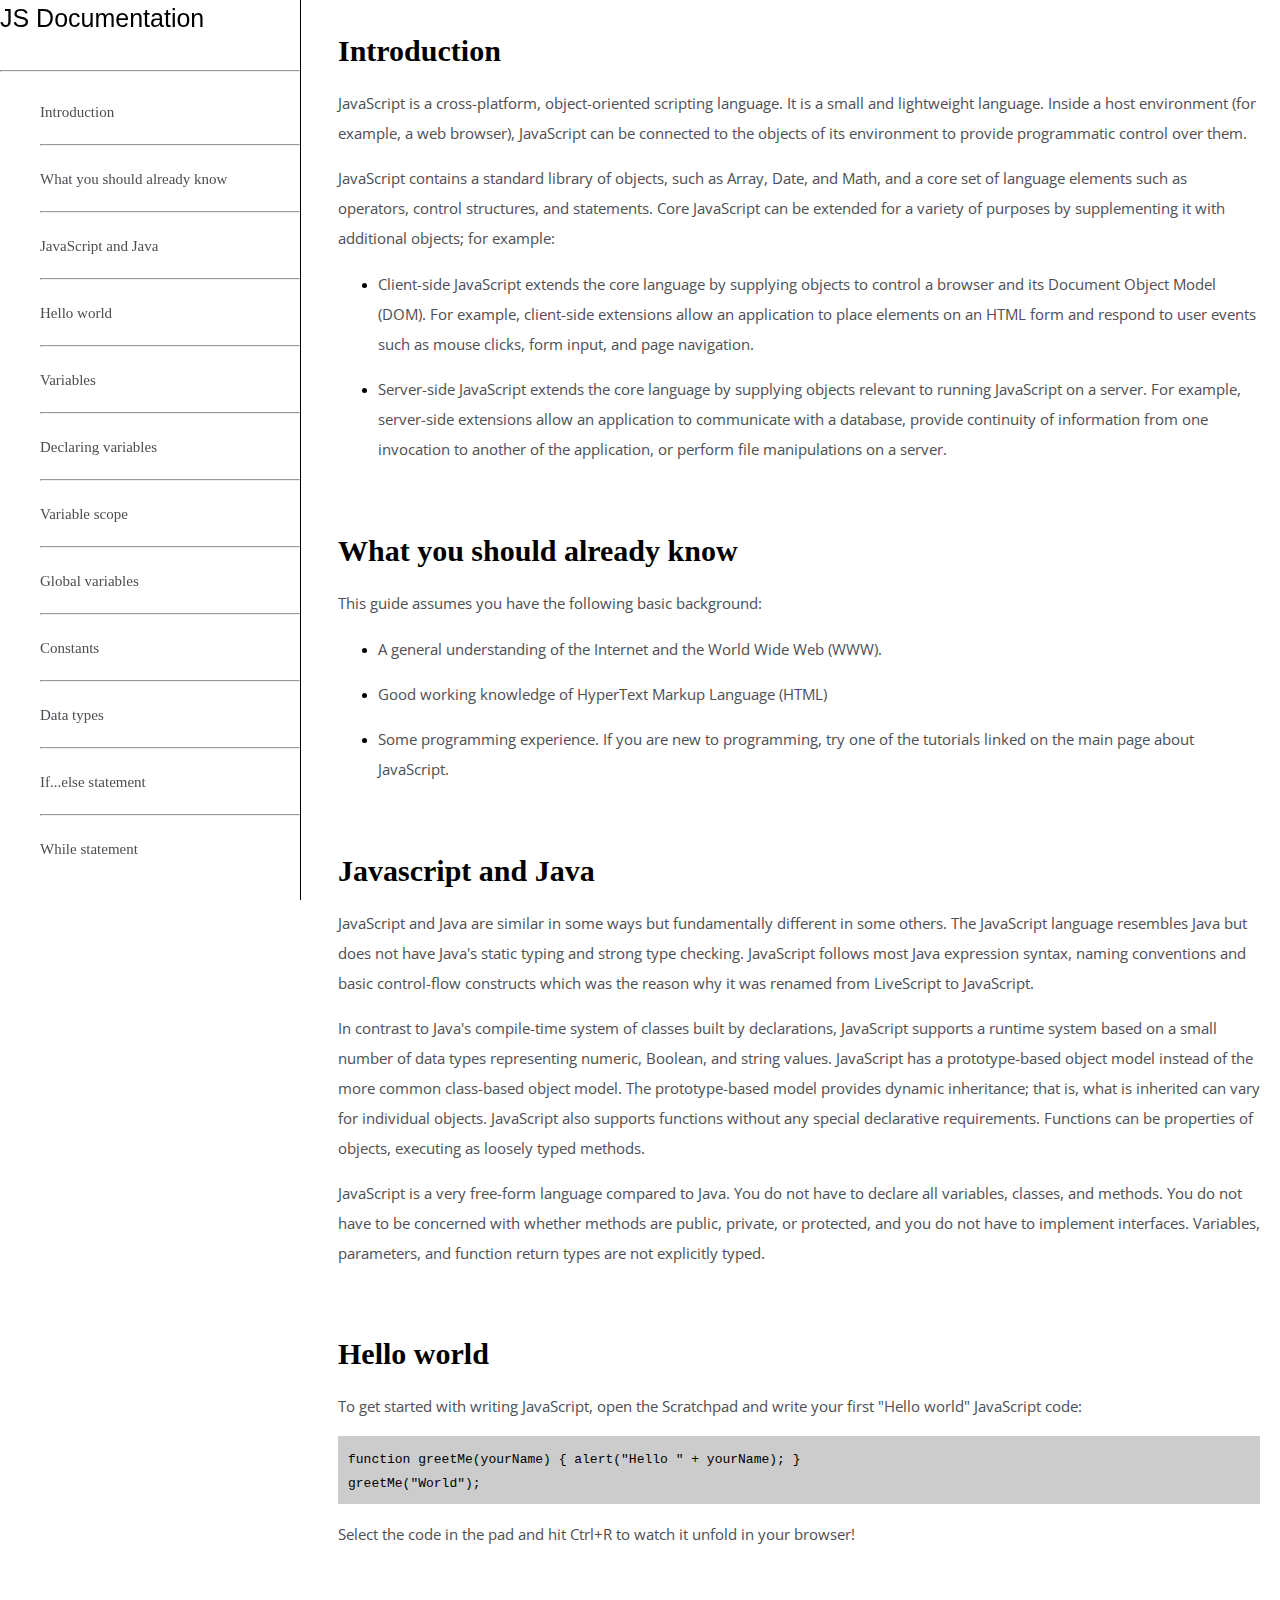
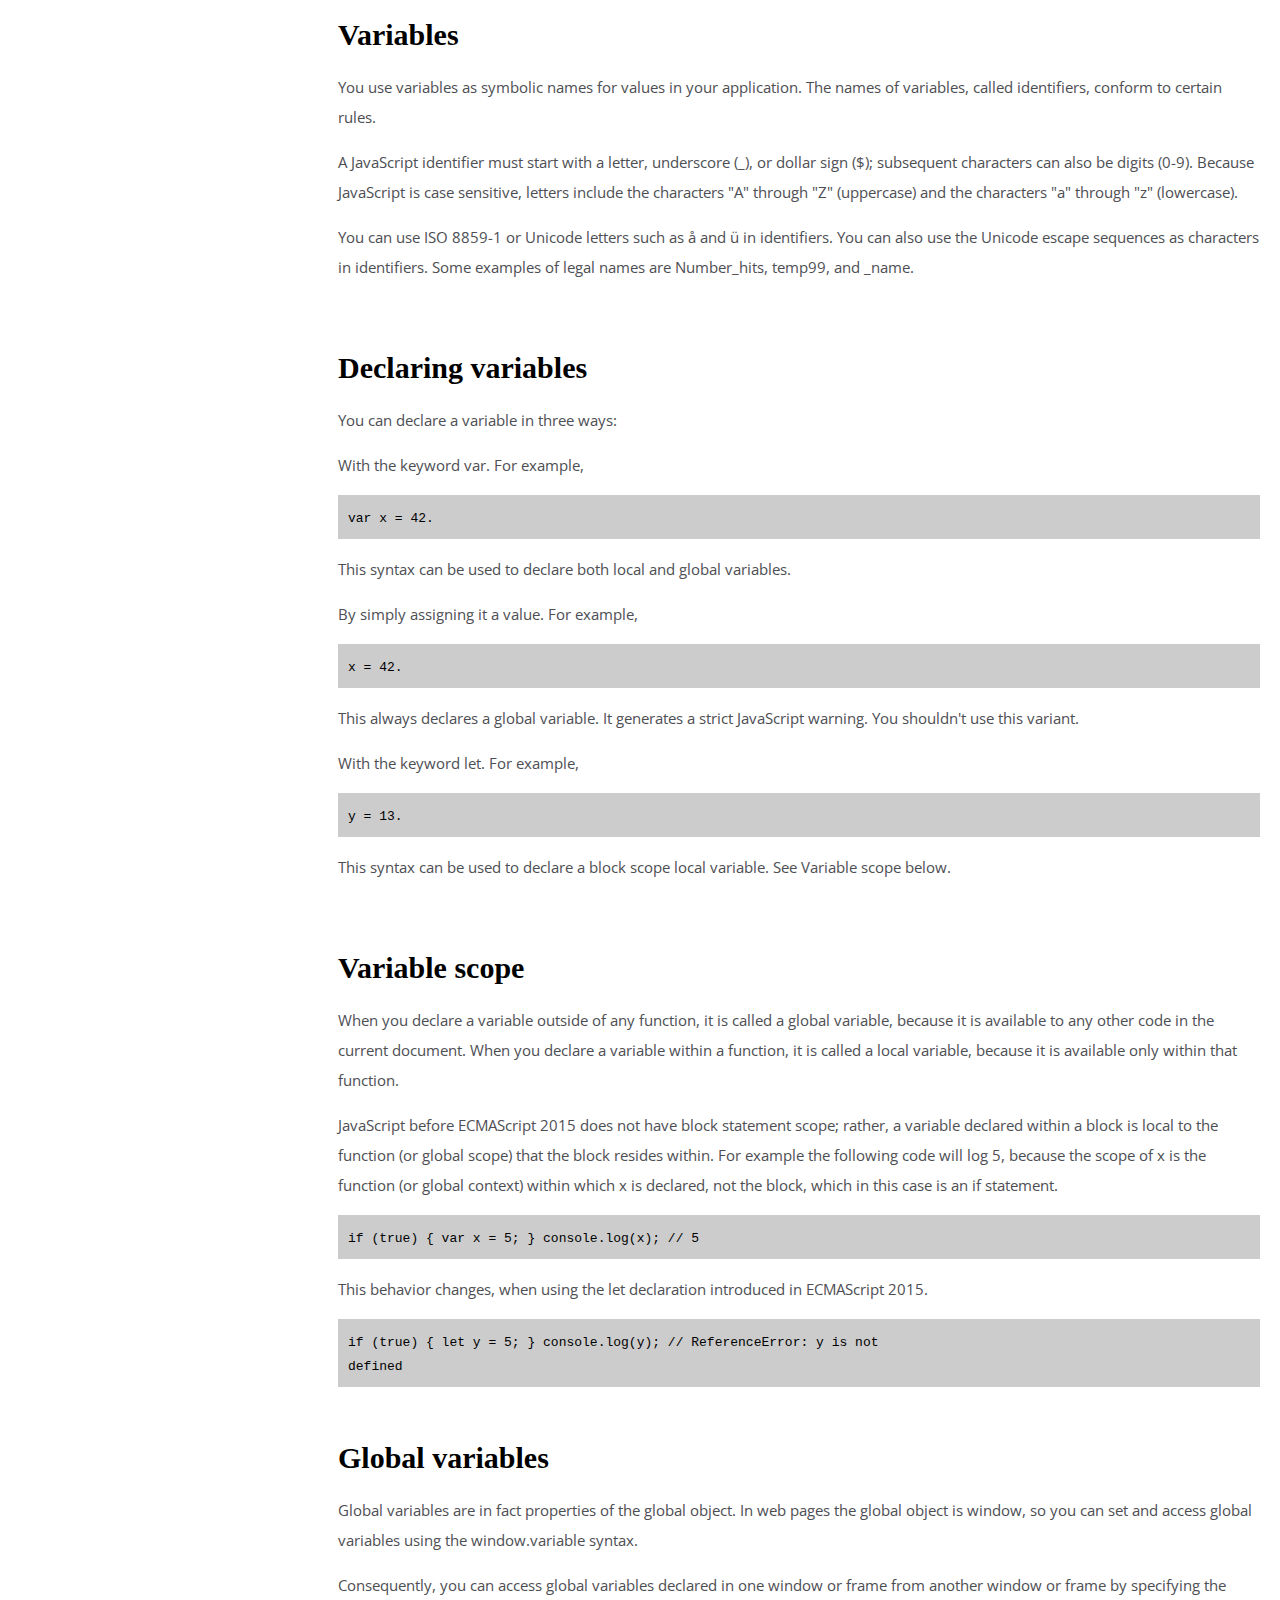
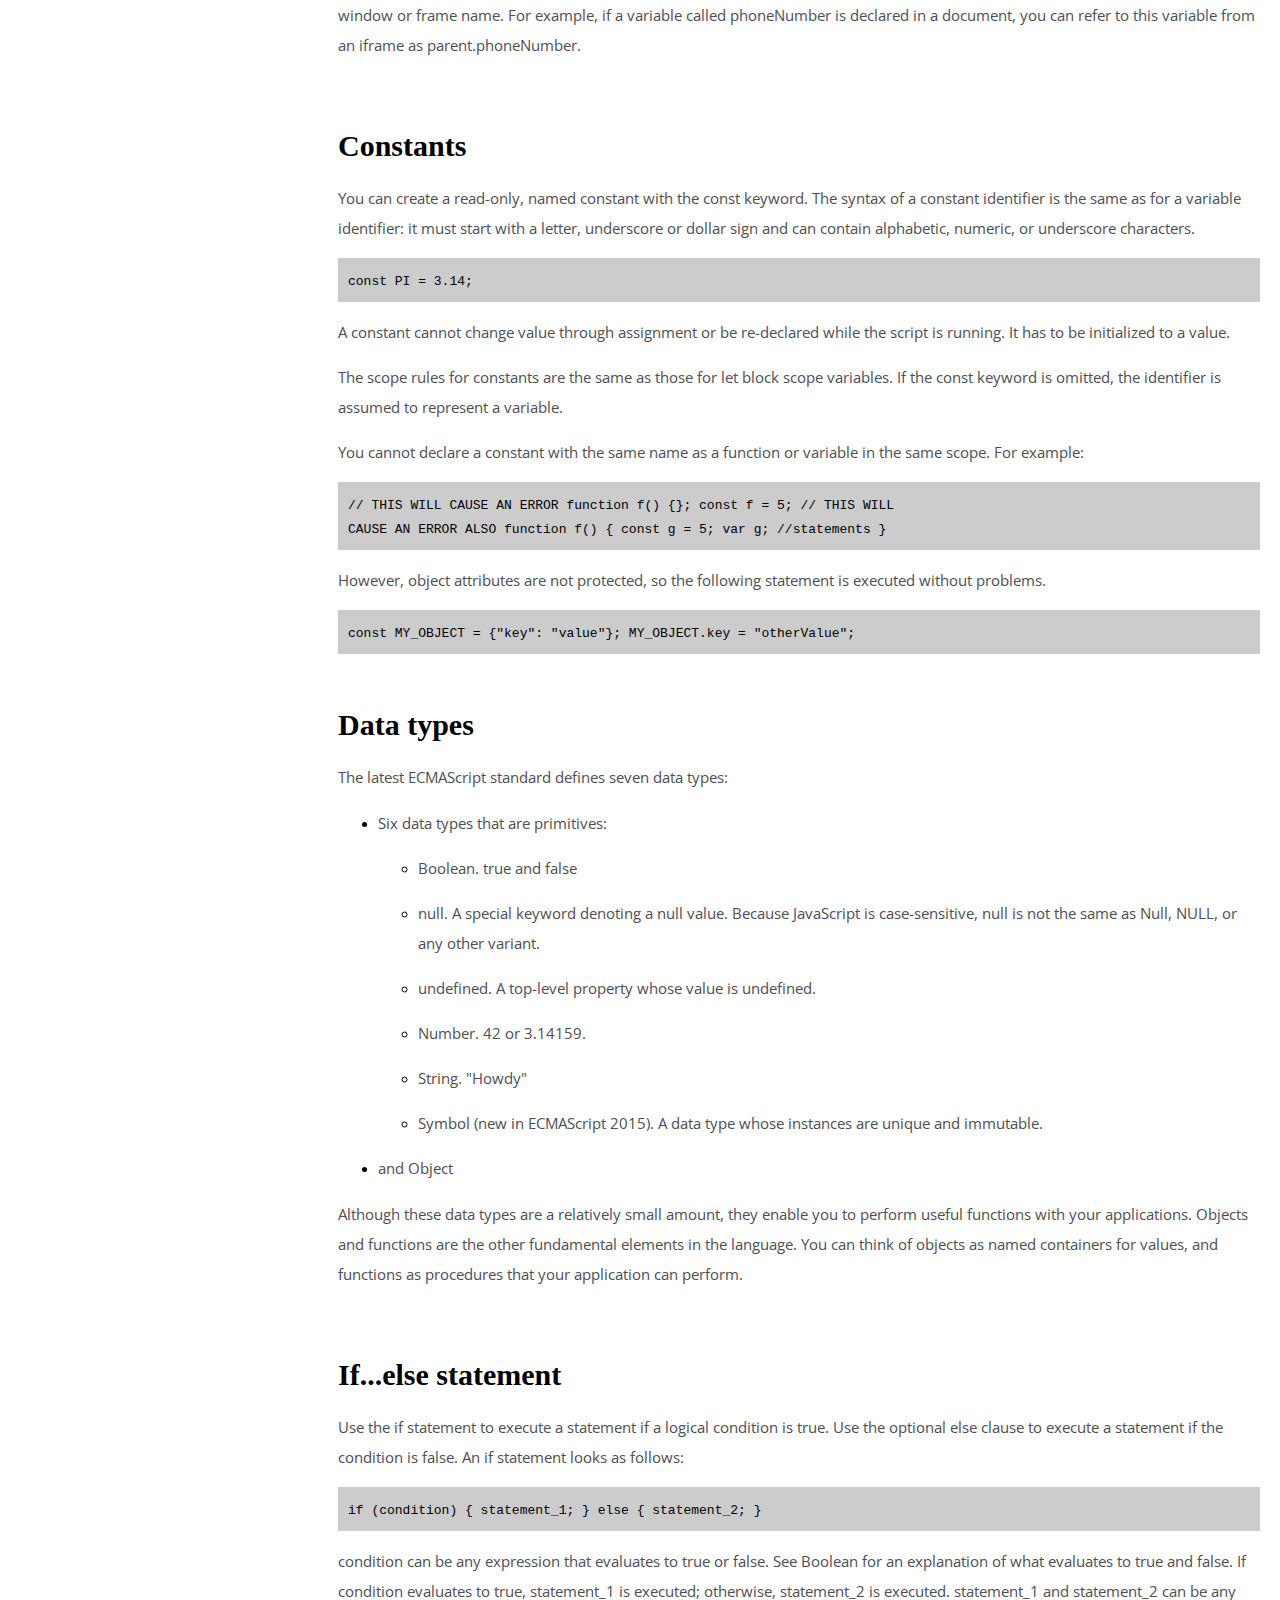
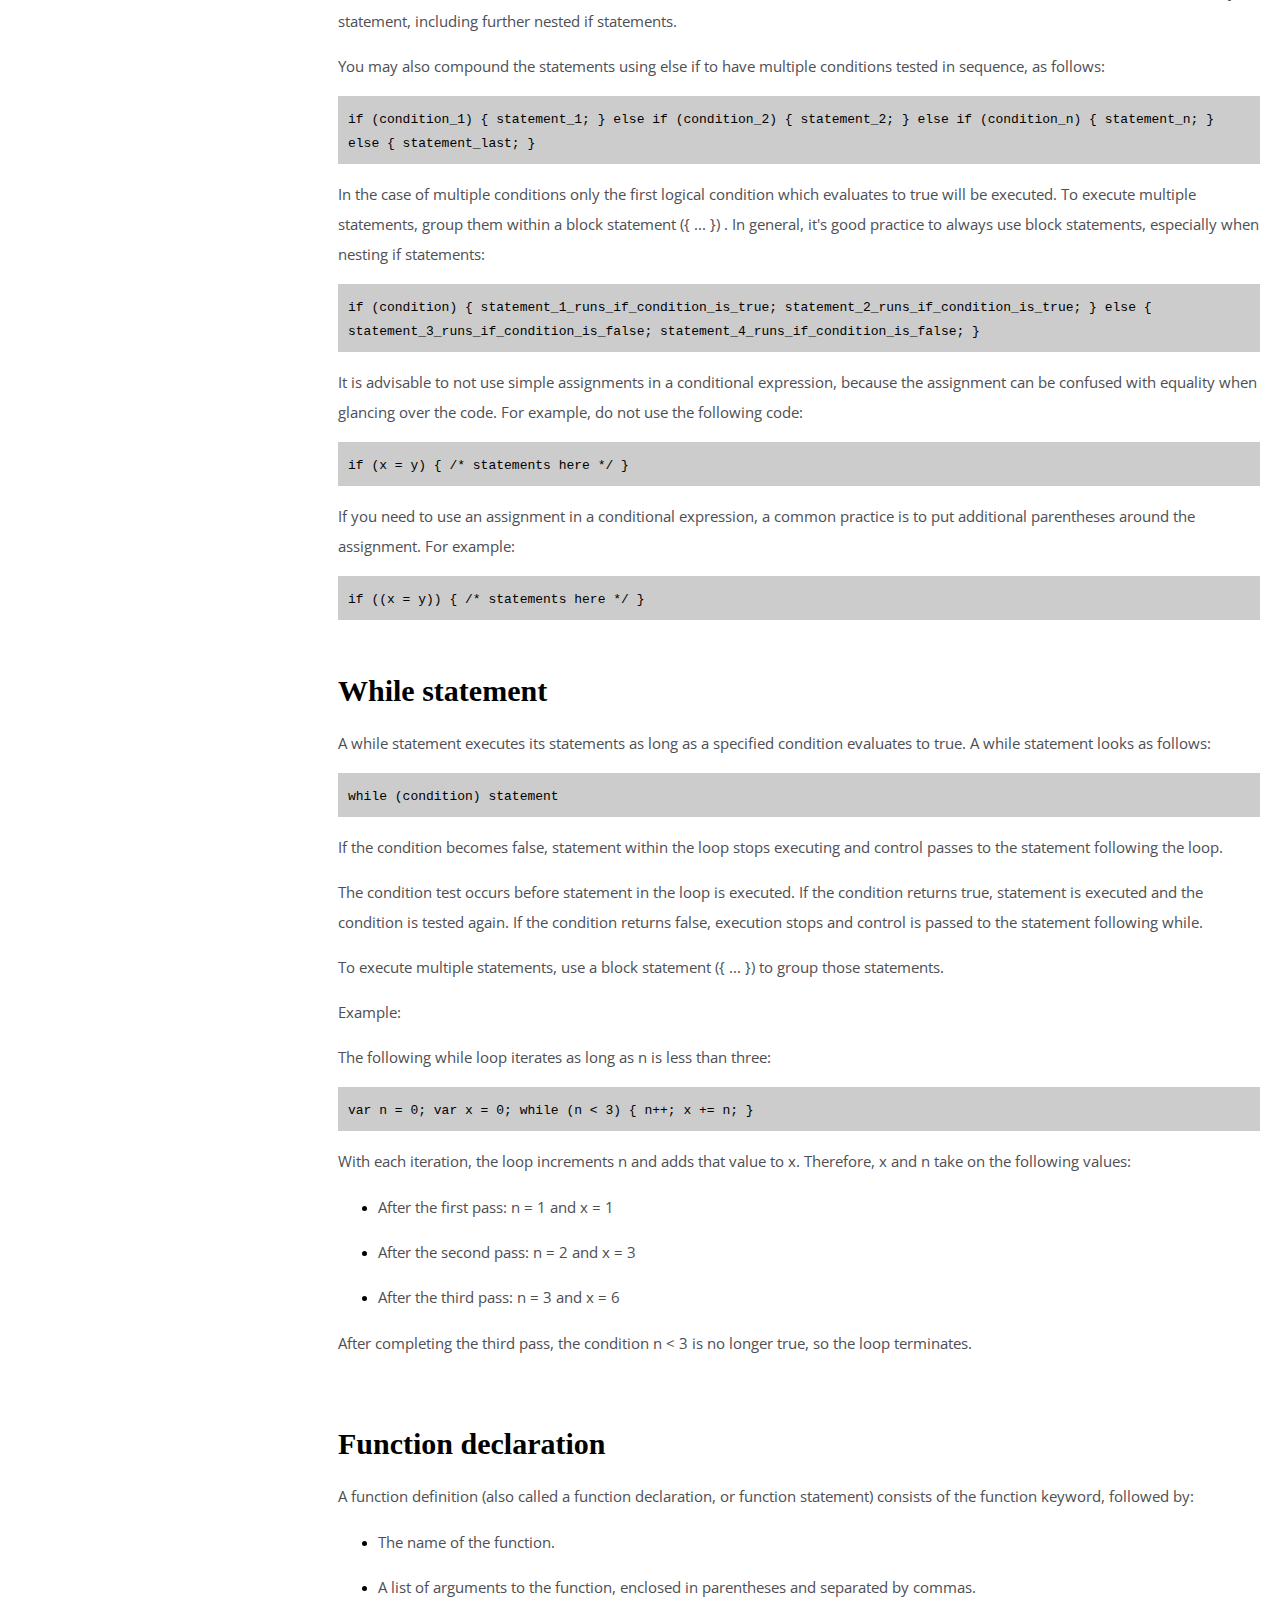
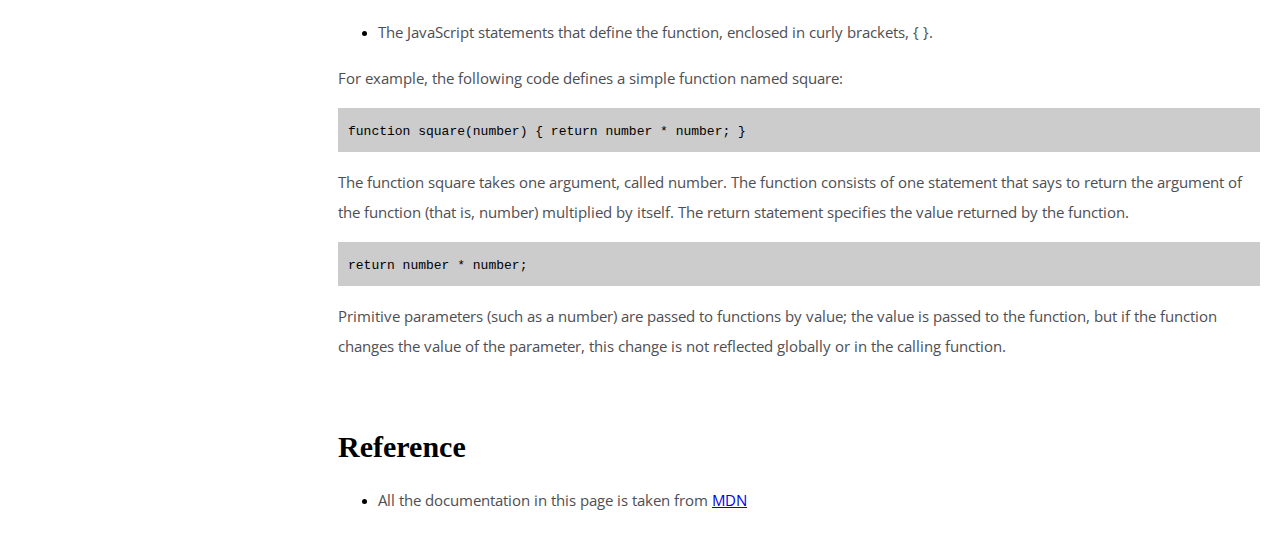
<file: index.html>
<!DOCTYPE html>
<html lang="en">
<head>
    <meta charset="UTF-8">
    <meta name="viewport" content="width=device-width, initial-scale=1.0">
    <meta http-equiv="X-UA-Compatible" content="ie=edge">
    <title>Technical Documentation Page</title>
    <link rel="stylesheet" type="text/css" href="style.css">
    <link href="https://fonts.googleapis.com/css?family=Open+Sans&display=swap" rel="stylesheet">
</head>
<body>

    <nav id="navbar">
        <header id="navigation">JS Documentation</header><br>
        <hr>
        <ul id="ul-link">
            <li><a id="nav-link" href="#Introduction">Introduction</a></li>
            <hr>
            <li><a id="nav-link" href="#What_you_should_already_know">What you should already know</a></li>
            <hr>
            <li><a id="nav-link" href="#Javascript_and_Java">JavaScript and Java</a></li>
            <hr>
            <li><a id="nav-link" href="#Hello_world">Hello world</a></li>
            <hr>
            <li><a id="nav-link" href="#Variables">Variables</a></li> 
            <hr>
            <li><a id="nav-link" href="#Declaring_variables">Declaring variables</a></li>
            <hr>
            <li><a id="nav-link" href="#Variable_scope">Variable scope</a></li>
            <hr>
            <li><a id="nav-link" href="#Global_variables">Global variables</a></li>
            <hr>
            <li><a id="nav-link" href="#Constants">Constants</a></li>
            <hr>
            <li><a id="nav-link" href="#Data_types">Data types</a></li>
            <hr>
            <li><a id="nav-link" href="#If...else_statement">If...else statement</a></li>
            <hr>
            <li><a id="nav-link" href="#While_statement">While statement</a></li>
            <hr>
            <li><a id="nav-link" href="#Function_declarartions">Function declarations</a></li>
            <hr>
            <li><a id="nav-link" href="#Reference">Reference</a></li>
        </ul>
    </nav>

    <main id="main-doc">
        <section class="main-section" id="Introduction">
            <header>Introduction</header>
            <p>JavaScript is a cross-platform, object-oriented scripting
                    language. It is a small and lightweight language. 
                    Inside a host environment (for example, a web browser),
                    JavaScript can be connected to the objects of its environment
                    to provide programmatic control over them.
               </p>
               <p>
                       JavaScript contains a standard library of objects,
                        such as Array, Date, and Math, and a core set of
                         language elements such as operators, control 
                         structures, and statements. Core JavaScript 
                         can be extended for a variety of purposes by 
                         supplementing it with additional objects; 
                         for example:
                         <ul>
                             <li><p>Client-side JavaScript extends the core 
                                 language by supplying objects to control 
                                 a browser and its Document Object Model (DOM).
                                 For example, client-side extensions allow an 
                                 application to place elements on an HTML form 
                                 and respond to user events such as mouse clicks,
                                 form input, and page navigation.
                                 </p>
                             </li>
                             <li><p>
                                   Server-side JavaScript extends the core language
                                    by supplying objects relevant to running JavaScript
                                    on a server. For example, server-side extensions 
                                    allow an application to communicate with a database, 
                                    provide continuity of information from one invocation
                                    to another of the application, or perform file 
                                    manipulations on a server.
                                    </p>
                             </li>
                         </ul>
               </p>

        </section>
        <br><br>
        <section class="main-section" id="What_you_should_already_know">
            <header>What you should already know</header>
            <p>This guide assumes you have the following basic background:</p>
        <ul>
            <li><p>A general understanding of the Internet and the World Wide Web (WWW).</p></li>
            <li><p>Good working knowledge of HyperText Markup Language (HTML)</p></li>
            <li><p>Some programming experience. If you are new to programming,
                 try one of the tutorials linked on the main page about
                 JavaScript.
                 </p>
            </li>
        </ul>
            
        </section>
        <br><br>
        <section class="main-section" id="Javascript_and_Java">
            <header>Javascript and Java</header>
            <p>JavaScript and Java are similar in some ways but
                    fundamentally different in some others. The JavaScript
                    language resembles Java but does not have Java's static
                    typing and strong type checking. JavaScript follows 
                    most Java expression syntax, naming conventions and 
                    basic control-flow constructs which was the reason 
                    why it was renamed from LiveScript to JavaScript.
               </p>
               <p>
                       In contrast to Java's compile-time system of classes
                        built by declarations, JavaScript supports a runtime
                         system based on a small number of data types representing
                          numeric, Boolean, and string values. JavaScript has a 
                          prototype-based object model instead of the more common
                           class-based object model. The prototype-based model 
                           provides dynamic inheritance; that is, what is inherited
                            can vary for individual objects. JavaScript also supports
                             functions without any special declarative requirements. 
                             Functions can be properties of objects, executing as 
                             loosely typed methods. 
               </p>
               <p>
                       JavaScript is a very free-form language compared 
                       to Java. You do not have to declare all variables, 
                       classes, and methods. You do not have to be concerned
                        with whether methods are public, private, or protected,
                         and you do not have to implement interfaces. Variables,
                          parameters, and function return types are not explicitly
                           typed.
       
               </p>
            
        </section>
        <br><br>

        <section class="main-section" id="Hello_world">
            <header>Hello world</header>
            <p>To get started with writing JavaScript, open the Scratchpad 
                    and write your first "Hello world" JavaScript code:
                </p>
                <div style="background-color: #ccc; padding:10px;">
                    <code>function greetMe(yourName) { alert("Hello " + yourName); }<br>
                    greetMe("World");</code>
                </div>
                <p>Select the code in the pad and hit Ctrl+R to watch it unfold in your browser!</p>
               
        </section>
        <br><br>

        <section class="main-section" id="Variables">
            <header>Variables</header>
            <p>You use variables as symbolic names for values in your application. 
                    The names of variables, called identifiers, conform to certain rules.
                </p>
                <p>
                    A JavaScript identifier must start with a letter, underscore (_),
                    or dollar sign ($); subsequent characters can also be digits (0-9).
                    Because JavaScript is case sensitive, letters include the characters
                    "A" through "Z" (uppercase) and the characters "a" through "z"
                    (lowercase).
                </p>
                <p>
                    You can use ISO 8859-1 or Unicode letters such as å and ü in identifiers. 
                    You can also use the Unicode escape sequences as characters in identifiers.
                    Some examples of legal names are Number_hits, temp99, and _name.
                </p>
        </section>
        <br><br>

        <section class="main-section" id="Declaring_variables">
            <header>Declaring variables</header>
            <p>You can declare a variable in three ways:</p>
        <p>With the keyword var. For example,</p>
        <div style="background-color: #ccc; padding:10px;">
            <code>var x = 42.</code>
        </div>
        <p>
            This syntax can be used to declare both local and global variables. 
        </p>
        <p>
            By simply assigning it a value. For example,
        </p>
        <div style="background-color: #ccc; padding:10px;">
            <code>x = 42.</code>
        </div>
        <p>
            This always declares a global variable. 
            It generates a strict JavaScript warning.
            You shouldn't use this variant.
        </p>
        <p>
            With the keyword let. For example,
        </p>
        <div style="background-color: #ccc; padding:10px;">
            <code>y = 13.</code>
        </div>
        <p>
            This syntax can be used
            to declare a block scope local 
            variable. See Variable scope below.
        </p>
        </section>
        <br><br>

        <section class="main-section" id="Variable_scope">
            <header>Variable scope</header>
            <p>
                    When you declare a variable outside of any function, 
                    it is called a global variable, because it is available to
                    any other code in the current document. When you declare a 
                    variable within a function, it is called a local variable,
                    because it is available only within that function.       
                </p>
                <p>
                    JavaScript before ECMAScript 2015 does not have block 
                    statement scope; rather, a variable declared within a 
                    block is local to the function (or global scope) that 
                    the block resides within. For example the following code
                    will log 5, because the scope of x is the function 
                    (or global context) within which x is declared, 
                    not the block, which in this case is an if statement.
                </p>
                <div style="background-color: #ccc; padding:10px;">
                    <code>if (true) { var x = 5; } console.log(x); // 5</code>
                </div>
                <p>
                    This behavior changes, when using the
                    let declaration introduced in ECMAScript 2015.
                </p>
                <div style="background-color: #ccc; padding:10px;">
                    <code>if (true) { let y = 5; } console.log(y); // ReferenceError: y is not<br>
                        defined</code>
                </div>
        </section>
        <br><br>

        <section class="main-section" id="Global_variables">
            <header>Global variables</header>
            <p>
                    Global variables are in fact properties of the global object.
                    In web pages the global object is window, so you can set
                    and access global variables using the window.variable syntax.
                </p>
                <p>
                    Consequently, you can access global variables declared in
                    one window or frame from another window or frame by specifying
                    the window or frame name. For example, if a variable called 
                    phoneNumber is declared in a document, you can refer to 
                    this variable from an iframe as parent.phoneNumber.
                </p>
        </section>
        <br><br>

        <section class="main-section" id="Constants">
            <header>Constants</header>
            <p>
                    You can create a read-only, named constant with the const keyword. 
                    The syntax of a constant identifier is the same as for a variable identifier:
                    it must start with a letter, underscore or dollar
                    sign and can contain alphabetic, numeric, or underscore characters.
                </p>
                <div style="background-color: #ccc; padding:10px;">
                    <code>const PI = 3.14;</code>
                </div>
            <p>
                    A constant cannot change value through assignment or be
                     re-declared while the script is running.
                     It has to be initialized to a value.
            </p>
            <p>
                    The scope rules for constants are the same as those
                     for let block scope variables. If the const keyword is omitted, 
                    the identifier is assumed to represent a variable.
            </p>
            <p>
                    You cannot declare a constant with the same 
                    name as a function or variable in the same scope. For example:
            </p>
            <div style="background-color: #ccc; padding:10px;">
            <code>
                    // THIS WILL CAUSE AN ERROR function f() {}; const f = 5; // THIS WILL<br>
                    CAUSE AN ERROR ALSO function f() { const g = 5; var g; //statements
                    }
            </code>
            </div>
            <p>However, object attributes are not protected, 
                so the following statement is executed without problems.</p>
            <div style="background-color: #ccc; padding:10px;">
                <code>const MY_OBJECT = {"key": "value"}; MY_OBJECT.key = "otherValue";</code>
            <div >
        </section>
        <br><br>

        <section class="main-section" id="Data_types">
            <header>Data types</header>
            <p>The latest ECMAScript standard defines seven data types:</p>
            <ul>
                <li><p>Six data types that are primitives:</p></li>
                <ul>
                    <li><p>Boolean. true and false</p></li>
                    <li><p>null. A special keyword denoting a null value. Because JavaScript is case-sensitive, null is not the same as Null, NULL, or any other variant.</p></li>
                    <li><p>undefined. A top-level property whose value is undefined.</p></li>
                    <li><p>Number. 42 or 3.14159.</p></li>
                    <li><p>String. "Howdy"</p></li>
                    <li><p>Symbol (new in ECMAScript 2015). A data type whose instances are unique and immutable.</p></li>
                </ul>
                <li><p>and Object</p></li>
            </ul>
            <p>Although these data types are a relatively small amount, they enable you to perform useful functions with your applications. Objects and functions are the other fundamental elements in the language. You can think of objects as named containers for values, and functions as procedures that your application can perform.</p>
        </section>  
        <br><br>
        
        <section class="main-section" id="If...else_statement">
            <header>If...else statement</header>
            <p>Use the if statement to execute a statement if a logical condition is true. Use the optional else clause to execute a statement if the condition is false. An if statement looks as follows:</p>
            <div style="background-color: #ccc; padding:10px;">
            <code>if (condition) { statement_1; } else { statement_2; }</code>
            </div>
            <p>condition can be any expression that evaluates to true or false. See Boolean for an explanation of what evaluates to true and false. If condition evaluates to true, statement_1 is executed; otherwise, statement_2 is executed. statement_1 and statement_2 can be any statement, including further nested if statements.</p>
            <p>You may also compound the statements using else if to have multiple conditions tested in sequence, as follows:</p>
            <div style="background-color: #ccc; padding:10px;">
                <code>if (condition_1) { statement_1; } else if (condition_2) { statement_2;
                    } else if (condition_n) { statement_n; } else { statement_last; }</code>
            </div>
            <p>In the case of multiple conditions only the first logical condition which evaluates to true will be executed. To execute multiple statements, group them within a block statement ({ ... }) . In general, it's good practice to always use block statements, especially when nesting if statements:</p>

            <div style="background-color: #ccc; padding:10px;">
                <code>if (condition) { statement_1_runs_if_condition_is_true;
                        statement_2_runs_if_condition_is_true; } else {
                        statement_3_runs_if_condition_is_false;
                        statement_4_runs_if_condition_is_false; }
                    </code>
            </div>
            <p>It is advisable to not use simple assignments in a conditional expression, because the assignment can be confused with equality when glancing over the code. For example, do not use the following code:</p>
            <div style="background-color: #ccc; padding:10px;">
                <code>if (x = y) { /* statements here */ }</code>
            </div>
            <p>
                    If you need to use an assignment in a conditional expression, a common practice is to put additional parentheses around the assignment. For example:
            </p>
            <div style="background-color: #ccc; padding:10px;">
                <code>if ((x = y)) { /* statements here */ }</code>
            </div>
        </section>
        <br><br>

        <section class="main-section" id="While_statement">
            <header>While statement</header>
            <p>A while statement executes its statements as long as a specified condition evaluates to true. A while statement looks as follows:</p>
            <div style="background-color: #ccc; padding:10px;">
                <code>while (condition) statement</code>
            </div>
            <p>If the condition becomes false, statement within the loop stops executing and control passes to the statement following the loop.</p>
            <p>The condition test occurs before statement in the loop is executed. If the condition returns true, statement is executed and the condition is tested again. If the condition returns false, execution stops and control is passed to the statement following while.</p>
            <p>To execute multiple statements, use a block statement ({ ... }) to group those statements.</p>
            <p>Example:</p>
            <p>The following while loop iterates as long as n is less than three:</p>
            <div style="background-color: #ccc; padding:10px;">
                <code>var n = 0; var x = 0; while (n < 3) { n++; x += n; }</code>
            </div>
            <p>With each iteration, the loop increments n and adds that value to x. Therefore, x and n take on the following values:</p>
            <ul>
                <li><p>After the first pass: n = 1 and x = 1</p></li>
                <li><p>After the second pass: n = 2 and x = 3</p></li>
                <li><p>After the third pass: n = 3 and x = 6</p></li>
            </ul>
            <p>After completing the third pass, the condition n < 3 is no longer true, so the loop terminates.</p>
        </section>
        <br><br>

        <section class="main-section" id="Function_declaration">
            <header>Function declaration</header>
            <p>A function definition (also called a function declaration, or function statement) consists of the function keyword, followed by:</p>
            <ul>
                <li><p>The name of the function.</p></li>
                <li><p>A list of arguments to the function, enclosed in parentheses and separated by commas.</p></li>
                <li><p>The JavaScript statements that define the function, enclosed in curly brackets, { }.</p></li>
            </ul>
            <p>For example, the following code defines a simple function named square:</p>
            <div style="background-color: #ccc; padding:10px;">
                <code>function square(number) { return number * number; }</code>
            </div>
            <p>The function square takes one argument, called number. The function consists of one statement that says to return the argument of the function (that is, number) multiplied by itself. The return statement specifies the value returned by the function.</p>
            <div style="background-color: #ccc; padding:10px;">
                <code>return number * number;</code>
            </div>
            <p>Primitive parameters (such as a number) are passed to functions by value; the value is passed to the function, but if the function changes the value of the parameter, this change is not reflected globally or in the calling function.</p>
        </section>
        <br><br>

        <section class="main-section" id="Reference">
                <header>Reference</header>
                <ul>
                    <li><p>All the documentation in this page is taken from <a href="#">MDN</a></p></li>
                </ul>
        </section>

    </main>
    
</body>
</html>
</file>
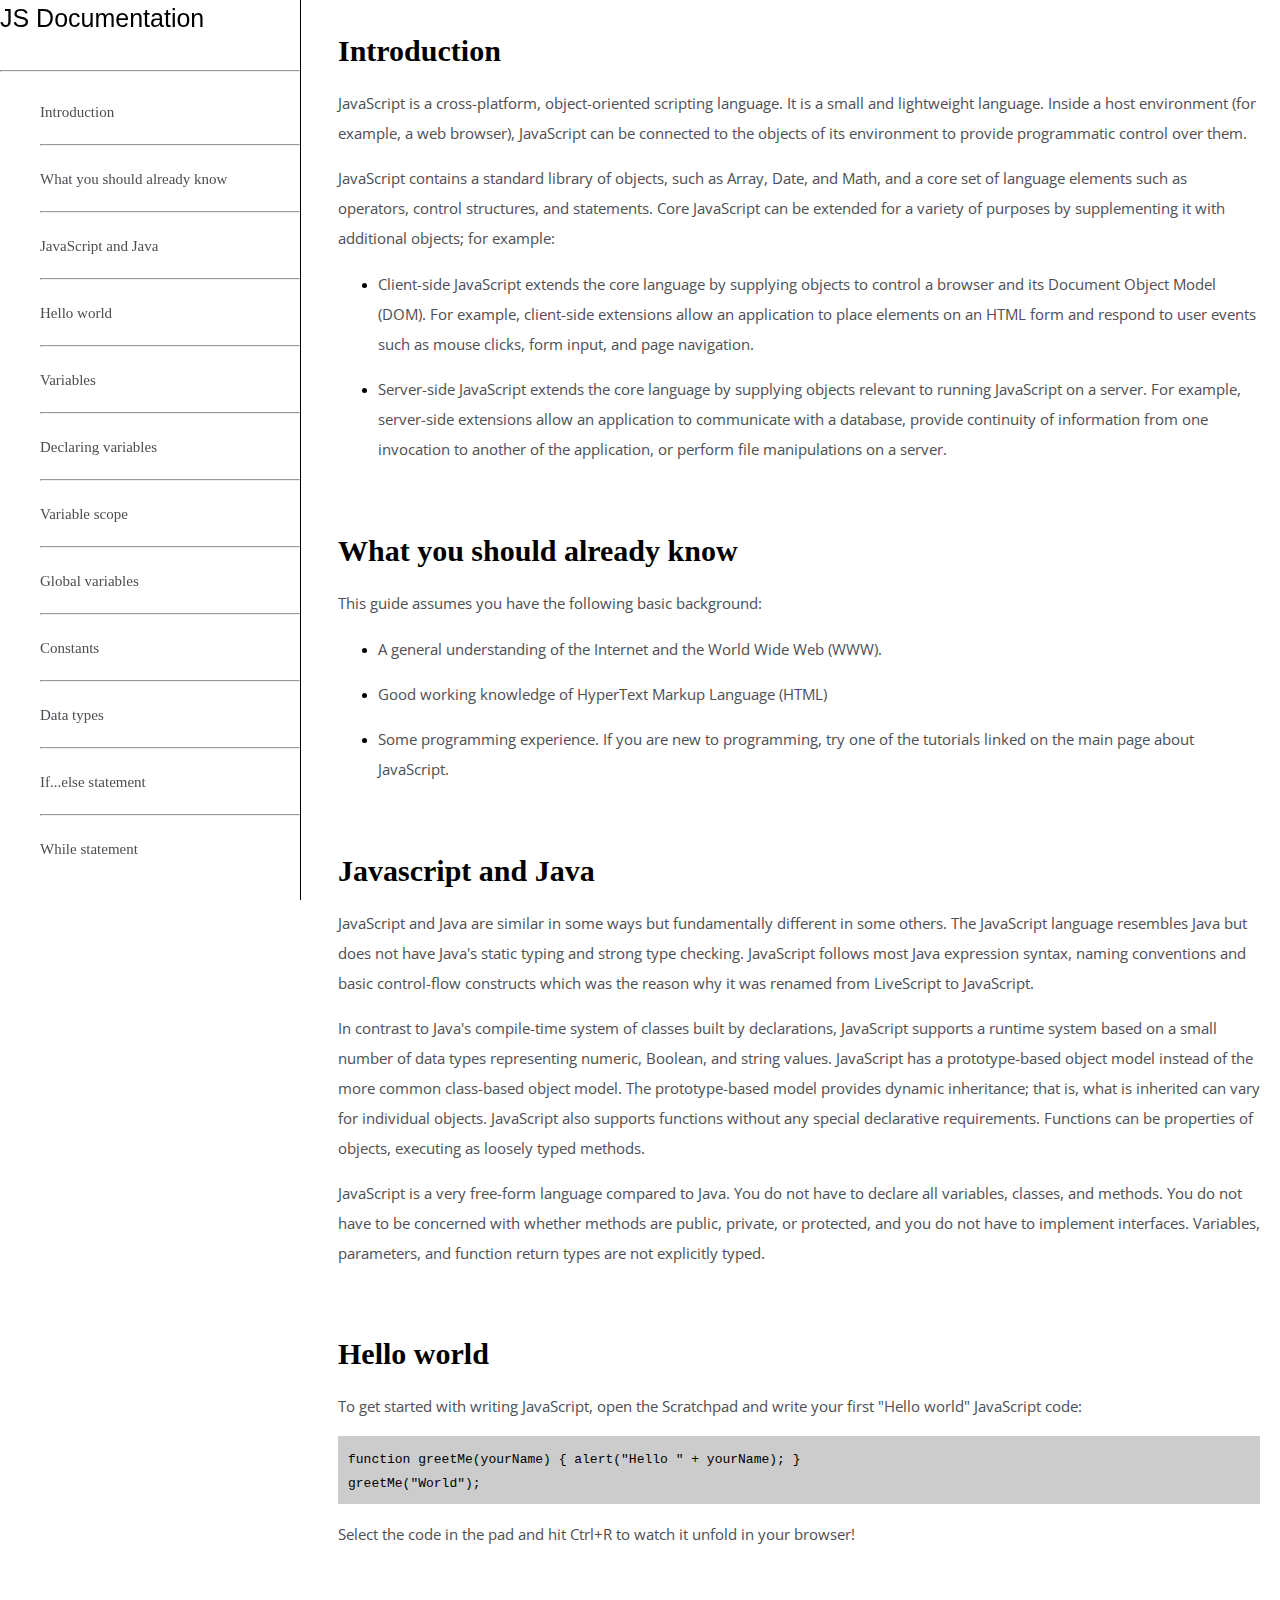
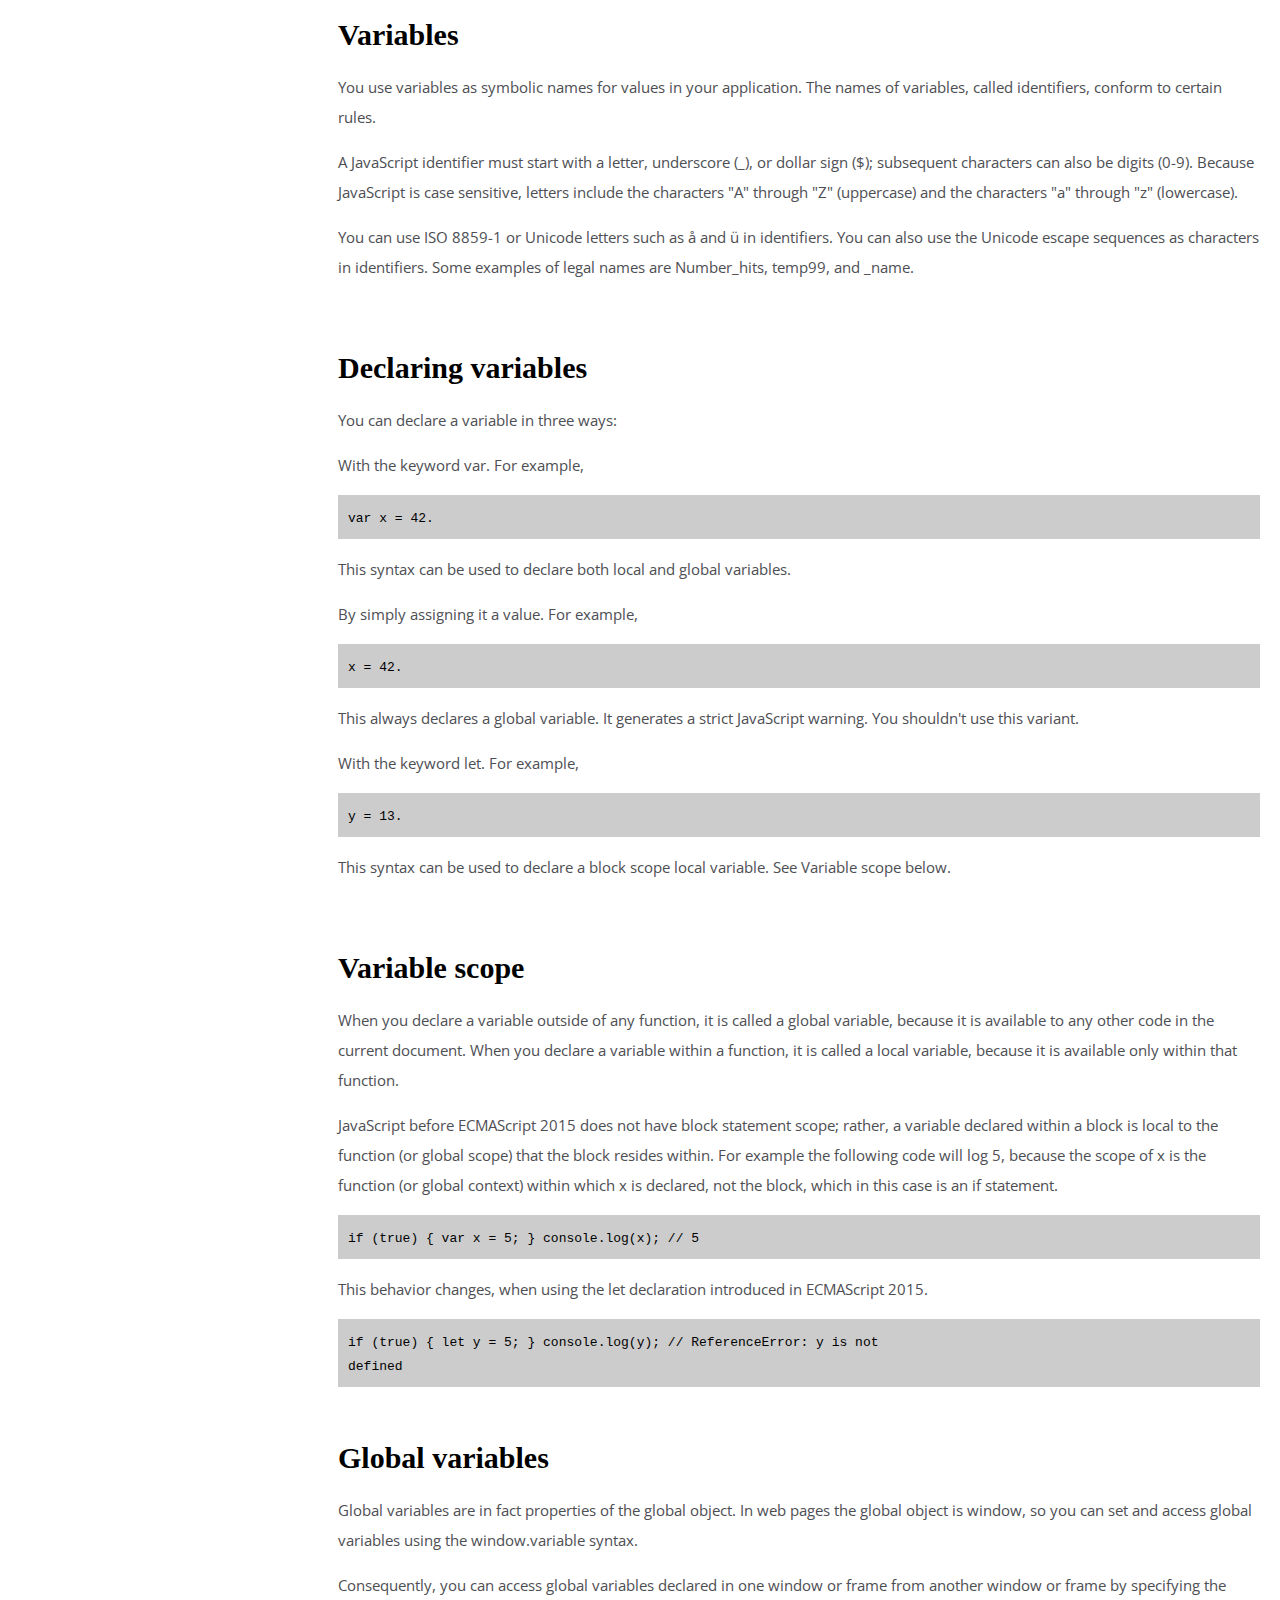
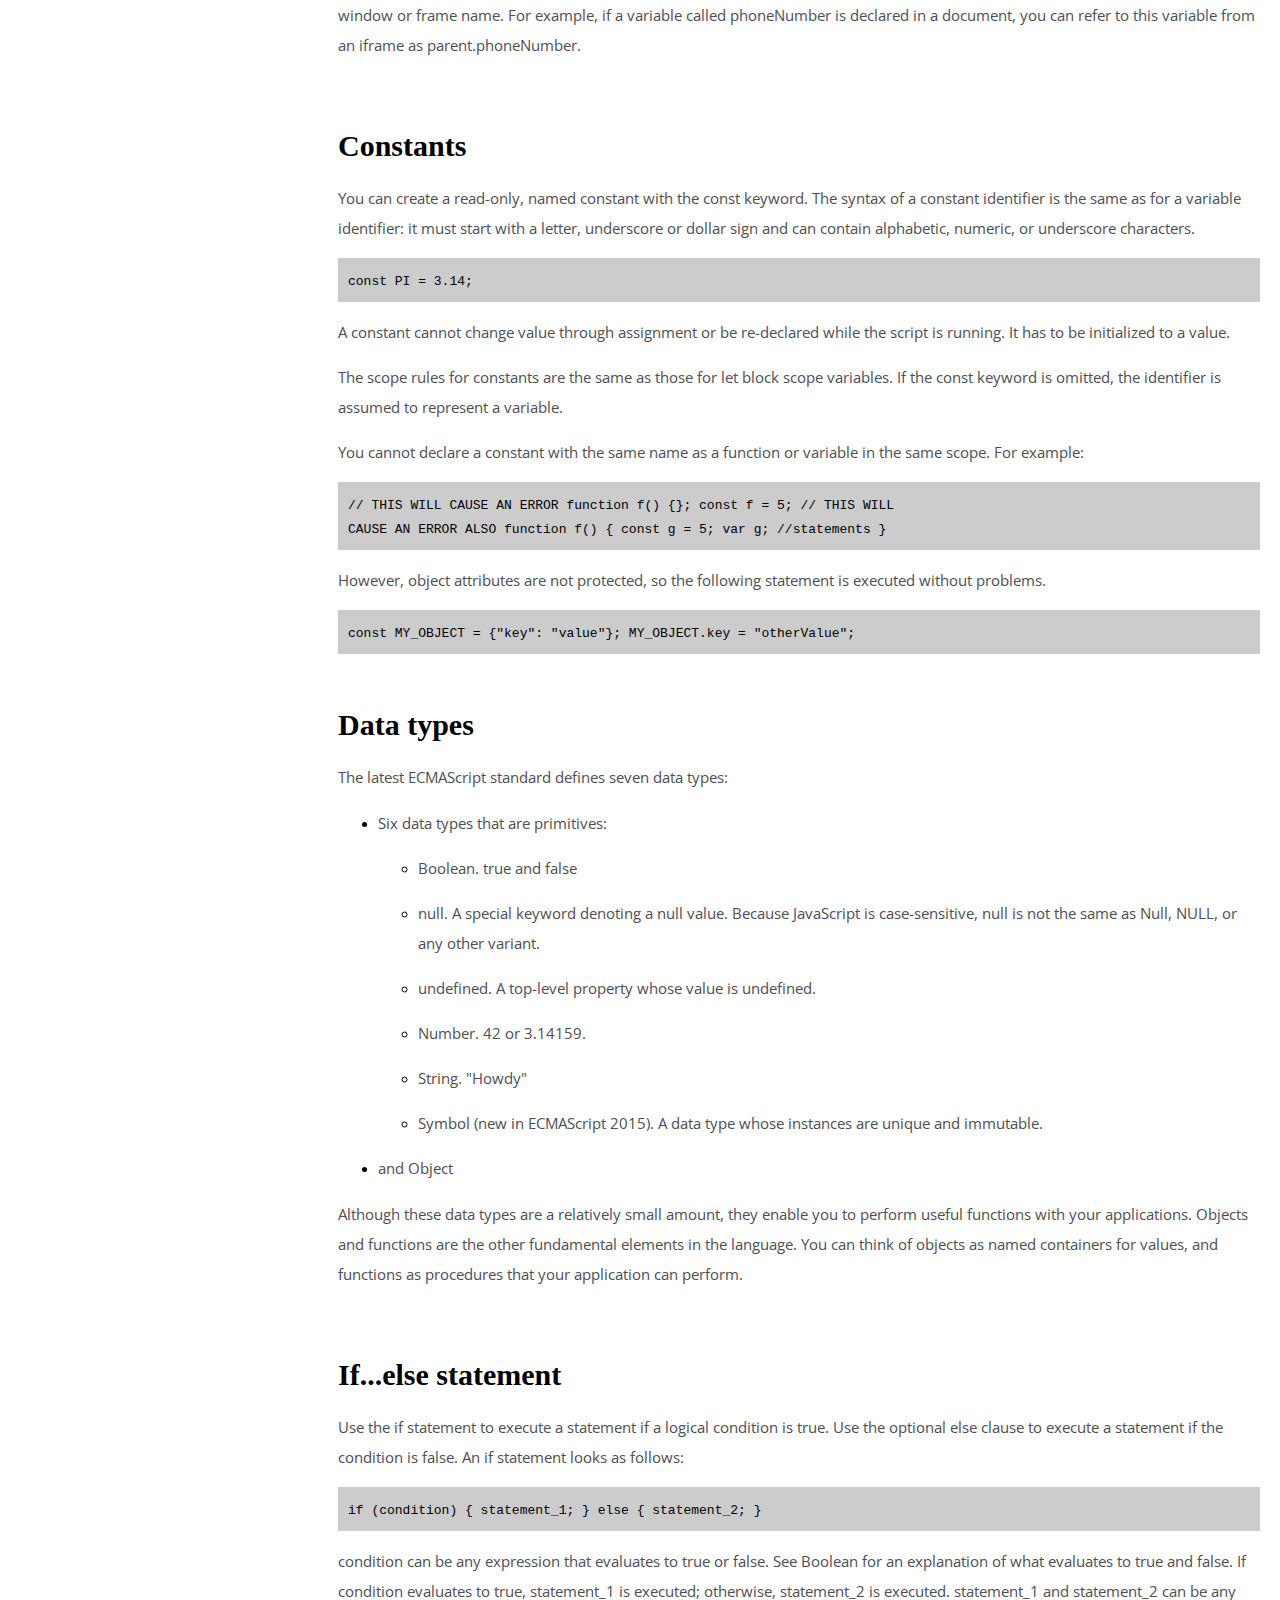
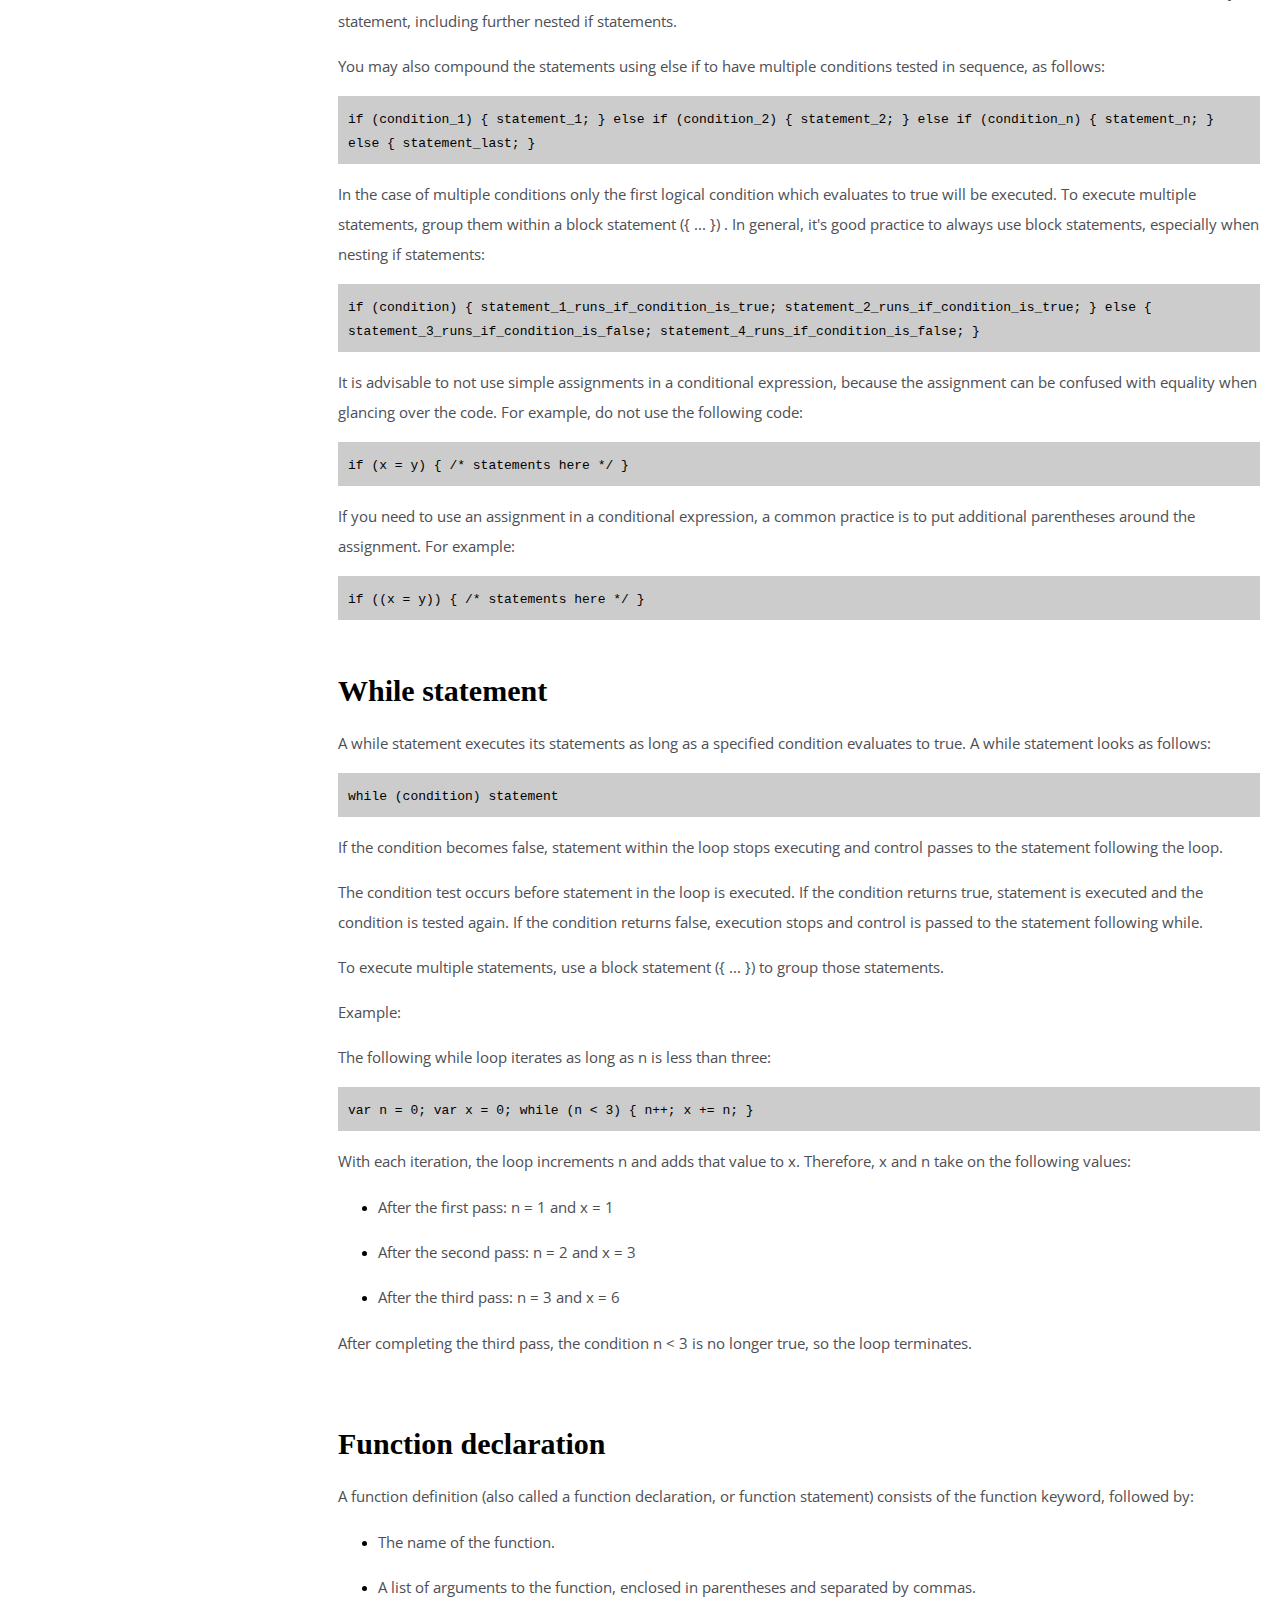
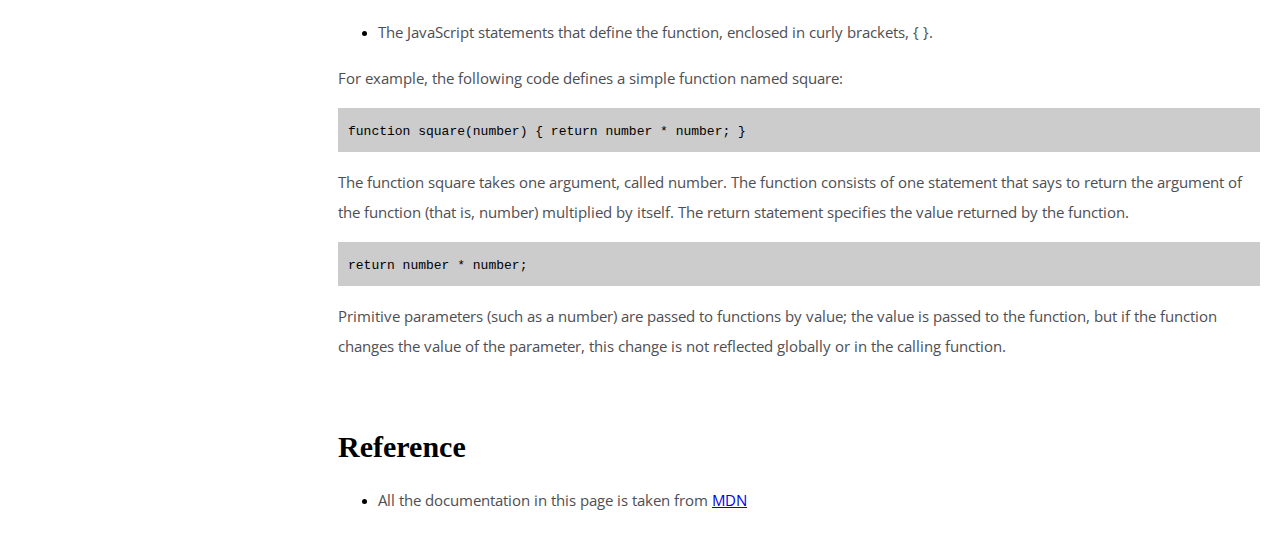
<file: index1.html>
<!DOCTYPE html>
<html lang="en">
<head>
    <meta charset="UTF-8">
    <meta name="viewport" content="width=device-width, initial-scale=1.0">
    <meta http-equiv="X-UA-Compatible" content="ie=edge">
    <title>Technical Documentation Page</title>
    <link rel="stylesheet" type="text/css" href="style1.css">
    <link href="https://fonts.googleapis.com/css?family=Open+Sans&display=swap" rel="stylesheet">
</head>
<body>

    <nav id="navbar">
        <header id="navigation">JS Documentation</header><br>
        <hr>
        <ul id="ul-link">
            <li><a id="nav-link" href="#Introduction">Introduction</a></li>
            <hr>
            <li><a id="nav-link" href="#What_you_should_already_know">What you should already know</a></li>
            <hr>
            <li><a id="nav-link" href="#Javascript_and_Java">JavaScript and Java</a></li>
            <hr>
            <li><a id="nav-link" href="#Hello_world">Hello world</a></li>
            <hr>
            <li><a id="nav-link" href="#Variables">Variables</a></li> 
            <hr>
            <li><a id="nav-link" href="#Declaring_variables">Declaring variables</a></li>
            <hr>
            <li><a id="nav-link" href="#Variable_scope">Variable scope</a></li>
            <hr>
            <li><a id="nav-link" href="#Global_variables">Global variables</a></li>
            <hr>
            <li><a id="nav-link" href="#Constants">Constants</a></li>
            <hr>
            <li><a id="nav-link" href="#Data_types">Data types</a></li>
            <hr>
            <li><a id="nav-link" href="#If...else_statement">If...else statement</a></li>
            <hr>
            <li><a id="nav-link" href="#While_statement">While statement</a></li>
            <hr>
            <li><a id="nav-link" href="#Function_declarartions">Function declarations</a></li>
            <hr>
            <li><a id="nav-link" href="#Reference">Reference</a></li>
        </ul>
    </nav>

    <main id="main-doc">
        <section class="main-section" id="Introduction">
            <header>Introduction</header>
            <p>JavaScript is a cross-platform, object-oriented scripting
                    language. It is a small and lightweight language. 
                    Inside a host environment (for example, a web browser),
                    JavaScript can be connected to the objects of its environment
                    to provide programmatic control over them.
               </p>
               <p>
                       JavaScript contains a standard library of objects,
                        such as Array, Date, and Math, and a core set of
                         language elements such as operators, control 
                         structures, and statements. Core JavaScript 
                         can be extended for a variety of purposes by 
                         supplementing it with additional objects; 
                         for example:
                         <ul>
                             <li><p>Client-side JavaScript extends the core 
                                 language by supplying objects to control 
                                 a browser and its Document Object Model (DOM).
                                 For example, client-side extensions allow an 
                                 application to place elements on an HTML form 
                                 and respond to user events such as mouse clicks,
                                 form input, and page navigation.
                                 </p>
                             </li>
                             <li><p>
                                   Server-side JavaScript extends the core language
                                    by supplying objects relevant to running JavaScript
                                    on a server. For example, server-side extensions 
                                    allow an application to communicate with a database, 
                                    provide continuity of information from one invocation
                                    to another of the application, or perform file 
                                    manipulations on a server.
                                    </p>
                             </li>
                         </ul>
               </p>

        </section>
        <br><br>
        <section class="main-section" id="What_you_should_already_know">
            <header>What you should already know</header>
            <p>This guide assumes you have the following basic background:</p>
        <ul>
            <li><p>A general understanding of the Internet and the World Wide Web (WWW).</p></li>
            <li><p>Good working knowledge of HyperText Markup Language (HTML)</p></li>
            <li><p>Some programming experience. If you are new to programming,
                 try one of the tutorials linked on the main page about
                 JavaScript.
                 </p>
            </li>
        </ul>
            
        </section>
        <br><br>
        <section class="main-section" id="Javascript_and_Java">
            <header>Javascript and Java</header>
            <p>JavaScript and Java are similar in some ways but
                    fundamentally different in some others. The JavaScript
                    language resembles Java but does not have Java's static
                    typing and strong type checking. JavaScript follows 
                    most Java expression syntax, naming conventions and 
                    basic control-flow constructs which was the reason 
                    why it was renamed from LiveScript to JavaScript.
               </p>
               <p>
                       In contrast to Java's compile-time system of classes
                        built by declarations, JavaScript supports a runtime
                         system based on a small number of data types representing
                          numeric, Boolean, and string values. JavaScript has a 
                          prototype-based object model instead of the more common
                           class-based object model. The prototype-based model 
                           provides dynamic inheritance; that is, what is inherited
                            can vary for individual objects. JavaScript also supports
                             functions without any special declarative requirements. 
                             Functions can be properties of objects, executing as 
                             loosely typed methods. 
               </p>
               <p>
                       JavaScript is a very free-form language compared 
                       to Java. You do not have to declare all variables, 
                       classes, and methods. You do not have to be concerned
                        with whether methods are public, private, or protected,
                         and you do not have to implement interfaces. Variables,
                          parameters, and function return types are not explicitly
                           typed.
       
               </p>
            
        </section>
        <br><br>

        <section class="main-section" id="Hello_world">
            <header>Hello world</header>
            <p>To get started with writing JavaScript, open the Scratchpad 
                    and write your first "Hello world" JavaScript code:
                </p>
                <div style="background-color: #ccc; padding:10px;">
                    <code>function greetMe(yourName) { alert("Hello " + yourName); }<br>
                    greetMe("World");</code>
                </div>
                <p>Select the code in the pad and hit Ctrl+R to watch it unfold in your browser!</p>
               
        </section>
        <br><br>

        <section class="main-section" id="Variables">
            <header>Variables</header>
            <p>You use variables as symbolic names for values in your application. 
                    The names of variables, called identifiers, conform to certain rules.
                </p>
                <p>
                    A JavaScript identifier must start with a letter, underscore (_),
                    or dollar sign ($); subsequent characters can also be digits (0-9).
                    Because JavaScript is case sensitive, letters include the characters
                    "A" through "Z" (uppercase) and the characters "a" through "z"
                    (lowercase).
                </p>
                <p>
                    You can use ISO 8859-1 or Unicode letters such as å and ü in identifiers. 
                    You can also use the Unicode escape sequences as characters in identifiers.
                    Some examples of legal names are Number_hits, temp99, and _name.
                </p>
        </section>
        <br><br>

        <section class="main-section" id="Declaring_variables">
            <header>Declaring variables</header>
            <p>You can declare a variable in three ways:</p>
        <p>With the keyword var. For example,</p>
        <div style="background-color: #ccc; padding:10px;">
            <code>var x = 42.</code>
        </div>
        <p>
            This syntax can be used to declare both local and global variables. 
        </p>
        <p>
            By simply assigning it a value. For example,
        </p>
        <div style="background-color: #ccc; padding:10px;">
            <code>x = 42.</code>
        </div>
        <p>
            This always declares a global variable. 
            It generates a strict JavaScript warning.
            You shouldn't use this variant.
        </p>
        <p>
            With the keyword let. For example,
        </p>
        <div style="background-color: #ccc; padding:10px;">
            <code>y = 13.</code>
        </div>
        <p>
            This syntax can be used
            to declare a block scope local 
            variable. See Variable scope below.
        </p>
        </section>
        <br><br>

        <section class="main-section" id="Variable_scope">
            <header>Variable scope</header>
            <p>
                    When you declare a variable outside of any function, 
                    it is called a global variable, because it is available to
                    any other code in the current document. When you declare a 
                    variable within a function, it is called a local variable,
                    because it is available only within that function.       
                </p>
                <p>
                    JavaScript before ECMAScript 2015 does not have block 
                    statement scope; rather, a variable declared within a 
                    block is local to the function (or global scope) that 
                    the block resides within. For example the following code
                    will log 5, because the scope of x is the function 
                    (or global context) within which x is declared, 
                    not the block, which in this case is an if statement.
                </p>
                <div style="background-color: #ccc; padding:10px;">
                    <code>if (true) { var x = 5; } console.log(x); // 5</code>
                </div>
                <p>
                    This behavior changes, when using the
                    let declaration introduced in ECMAScript 2015.
                </p>
                <div style="background-color: #ccc; padding:10px;">
                    <code>if (true) { let y = 5; } console.log(y); // ReferenceError: y is not<br>
                        defined</code>
                </div>
        </section>
        <br><br>

        <section class="main-section" id="Global_variables">
            <header>Global variables</header>
            <p>
                    Global variables are in fact properties of the global object.
                    In web pages the global object is window, so you can set
                    and access global variables using the window.variable syntax.
                </p>
                <p>
                    Consequently, you can access global variables declared in
                    one window or frame from another window or frame by specifying
                    the window or frame name. For example, if a variable called 
                    phoneNumber is declared in a document, you can refer to 
                    this variable from an iframe as parent.phoneNumber.
                </p>
        </section>
        <br><br>

        <section class="main-section" id="Constants">
            <header>Constants</header>
            <p>
                    You can create a read-only, named constant with the const keyword. 
                    The syntax of a constant identifier is the same as for a variable identifier:
                    it must start with a letter, underscore or dollar
                    sign and can contain alphabetic, numeric, or underscore characters.
                </p>
                <div style="background-color: #ccc; padding:10px;">
                    <code>const PI = 3.14;</code>
                </div>
            <p>
                    A constant cannot change value through assignment or be
                     re-declared while the script is running.
                     It has to be initialized to a value.
            </p>
            <p>
                    The scope rules for constants are the same as those
                     for let block scope variables. If the const keyword is omitted, 
                    the identifier is assumed to represent a variable.
            </p>
            <p>
                    You cannot declare a constant with the same 
                    name as a function or variable in the same scope. For example:
            </p>
            <div style="background-color: #ccc; padding:10px;">
            <code>
                    // THIS WILL CAUSE AN ERROR function f() {}; const f = 5; // THIS WILL<br>
                    CAUSE AN ERROR ALSO function f() { const g = 5; var g; //statements
                    }
            </code>
            </div>
            <p>However, object attributes are not protected, 
                so the following statement is executed without problems.</p>
            <div style="background-color: #ccc; padding:10px;">
                <code>const MY_OBJECT = {"key": "value"}; MY_OBJECT.key = "otherValue";</code>
            <div >
        </section>
        <br><br>

        <section class="main-section" id="Data_types">
            <header>Data types</header>
            <p>The latest ECMAScript standard defines seven data types:</p>
            <ul>
                <li><p>Six data types that are primitives:</p></li>
                <ul>
                    <li><p>Boolean. true and false</p></li>
                    <li><p>null. A special keyword denoting a null value. Because JavaScript is case-sensitive, null is not the same as Null, NULL, or any other variant.</p></li>
                    <li><p>undefined. A top-level property whose value is undefined.</p></li>
                    <li><p>Number. 42 or 3.14159.</p></li>
                    <li><p>String. "Howdy"</p></li>
                    <li><p>Symbol (new in ECMAScript 2015). A data type whose instances are unique and immutable.</p></li>
                </ul>
                <li><p>and Object</p></li>
            </ul>
            <p>Although these data types are a relatively small amount, they enable you to perform useful functions with your applications. Objects and functions are the other fundamental elements in the language. You can think of objects as named containers for values, and functions as procedures that your application can perform.</p>
        </section>  
        <br><br>
        
        <section class="main-section" id="If...else_statement">
            <header>If...else statement</header>
            <p>Use the if statement to execute a statement if a logical condition is true. Use the optional else clause to execute a statement if the condition is false. An if statement looks as follows:</p>
            <div style="background-color: #ccc; padding:10px;">
            <code>if (condition) { statement_1; } else { statement_2; }</code>
            </div>
            <p>condition can be any expression that evaluates to true or false. See Boolean for an explanation of what evaluates to true and false. If condition evaluates to true, statement_1 is executed; otherwise, statement_2 is executed. statement_1 and statement_2 can be any statement, including further nested if statements.</p>
            <p>You may also compound the statements using else if to have multiple conditions tested in sequence, as follows:</p>
            <div style="background-color: #ccc; padding:10px;">
                <code>if (condition_1) { statement_1; } else if (condition_2) { statement_2;
                    } else if (condition_n) { statement_n; } else { statement_last; }</code>
            </div>
            <p>In the case of multiple conditions only the first logical condition which evaluates to true will be executed. To execute multiple statements, group them within a block statement ({ ... }) . In general, it's good practice to always use block statements, especially when nesting if statements:</p>

            <div style="background-color: #ccc; padding:10px;">
                <code>if (condition) { statement_1_runs_if_condition_is_true;
                        statement_2_runs_if_condition_is_true; } else {
                        statement_3_runs_if_condition_is_false;
                        statement_4_runs_if_condition_is_false; }
                    </code>
            </div>
            <p>It is advisable to not use simple assignments in a conditional expression, because the assignment can be confused with equality when glancing over the code. For example, do not use the following code:</p>
            <div style="background-color: #ccc; padding:10px;">
                <code>if (x = y) { /* statements here */ }</code>
            </div>
            <p>
                    If you need to use an assignment in a conditional expression, a common practice is to put additional parentheses around the assignment. For example:
            </p>
            <div style="background-color: #ccc; padding:10px;">
                <code>if ((x = y)) { /* statements here */ }</code>
            </div>
        </section>
        <br><br>

        <section class="main-section" id="While_statement">
            <header>While statement</header>
            <p>A while statement executes its statements as long as a specified condition evaluates to true. A while statement looks as follows:</p>
            <div style="background-color: #ccc; padding:10px;">
                <code>while (condition) statement</code>
            </div>
            <p>If the condition becomes false, statement within the loop stops executing and control passes to the statement following the loop.</p>
            <p>The condition test occurs before statement in the loop is executed. If the condition returns true, statement is executed and the condition is tested again. If the condition returns false, execution stops and control is passed to the statement following while.</p>
            <p>To execute multiple statements, use a block statement ({ ... }) to group those statements.</p>
            <p>Example:</p>
            <p>The following while loop iterates as long as n is less than three:</p>
            <div style="background-color: #ccc; padding:10px;">
                <code>var n = 0; var x = 0; while (n < 3) { n++; x += n; }</code>
            </div>
            <p>With each iteration, the loop increments n and adds that value to x. Therefore, x and n take on the following values:</p>
            <ul>
                <li><p>After the first pass: n = 1 and x = 1</p></li>
                <li><p>After the second pass: n = 2 and x = 3</p></li>
                <li><p>After the third pass: n = 3 and x = 6</p></li>
            </ul>
            <p>After completing the third pass, the condition n < 3 is no longer true, so the loop terminates.</p>
        </section>
        <br><br>

        <section class="main-section" id="Function_declaration">
            <header>Function declaration</header>
            <p>A function definition (also called a function declaration, or function statement) consists of the function keyword, followed by:</p>
            <ul>
                <li><p>The name of the function.</p></li>
                <li><p>A list of arguments to the function, enclosed in parentheses and separated by commas.</p></li>
                <li><p>The JavaScript statements that define the function, enclosed in curly brackets, { }.</p></li>
            </ul>
            <p>For example, the following code defines a simple function named square:</p>
            <div style="background-color: #ccc; padding:10px;">
                <code>function square(number) { return number * number; }</code>
            </div>
            <p>The function square takes one argument, called number. The function consists of one statement that says to return the argument of the function (that is, number) multiplied by itself. The return statement specifies the value returned by the function.</p>
            <div style="background-color: #ccc; padding:10px;">
                <code>return number * number;</code>
            </div>
            <p>Primitive parameters (such as a number) are passed to functions by value; the value is passed to the function, but if the function changes the value of the parameter, this change is not reflected globally or in the calling function.</p>
        </section>
        <br><br>

        <section class="main-section" id="Reference">
                <header>Reference</header>
                <ul>
                    <li><p>All the documentation in this page is taken from <a href="#">MDN</a></p></li>
                </ul>
        </section>

    </main>
    
</body>
</html>
</file>
<file: style.css>
body {
    display: flex;
    flex-direction: row;
    line-height: 1.5;
}
section {
    width: 100%;
}
#navigation {
    font-family: Verdana, Geneva, Tahoma, sans-serif;
    font-size: 25px;
    width: 300px;
}
#ul-link {
    font-size: 15px;
    line-height: 50px;
    list-style-type: none;
}
#nav-link {
    text-decoration: none;
    color: #4d4e53;
}
#navbar {
    border-right: 1px solid black;
    position: fixed;
    width: 300px;
    top: 0px;
    left: 0px;
    height: 100%;
}
#navbar li {
    cursor: pointer;
    color: #4d4e53;
}
#navbar ul {
    height: 88%;
    overflow-y: auto;
    overflow-x: hidden; 
}
#main-doc {
    margin-left: 310px;
    padding: 20px;
    margin-bottom: 110px;
    position: absolute;
}
section header {
    font-size: 30px;
    font-weight: bold;
}
section p {
    font-size: 15px;
    font-family: "Open sans";
    color: #4d4e53;
}
p {
    line-height: 30px;
}

@media only screen and (max-width: 815px) {
    #navbar ul {
      border: 1px solid;
      height: 207px;
    }
  
    #navbar {
      background-color: white;
      position: absolute;
      top: 0;
      padding: 0;
      margin: 0;
      width: 100%;
      max-height: 275px;
      border: none;
      z-index: 1;
    }
  
    #main-doc {
      position: relative;
      margin-left: 0px;
      margin-top: 270px;
    }
  }
  
  @media only screen and (max-width: 400px) {
    #main-doc {
      margin-left: -10px;
    }
  
    code {
      margin-left: -20px;
      width: 100%;
      padding: 15px;
      padding-left: 10px;
      padding-right: 45px;
      min-width: 233px;
    }
  }
</file>
<file: style1.css>
body {
    display: flex;
    flex-direction: row;
    line-height: 1.5;
}
section {
    width: 100%;
}
#navigation {
    font-family: Verdana, Geneva, Tahoma, sans-serif;
    font-size: 25px;
    width: 300px;
}
#ul-link {
    font-size: 15px;
    line-height: 50px;
    list-style-type: none;
}
#nav-link {
    text-decoration: none;
    color: #4d4e53;
}
#navbar {
    border-right: 1px solid black;
    position: fixed;
    width: 300px;
    top: 0px;
    left: 0px;
    height: 100%;
}
#navbar li {
    cursor: pointer;
    color: #4d4e53;
}
#navbar ul {
    height: 88%;
    overflow-y: auto;
    overflow-x: hidden; 
}
#main-doc {
    margin-left: 310px;
    padding: 20px;
    margin-bottom: 110px;
    position: absolute;
}
section header {
    font-size: 30px;
    font-weight: bold;
}
section p {
    font-size: 15px;
    font-family: "Open sans";
    color: #4d4e53;
}
p {
    line-height: 30px;
}

@media only screen and (max-width: 815px) {
    #navbar ul {
      border: 1px solid;
      height: 207px;
    }
  
    #navbar {
      background-color: white;
      position: absolute;
      top: 0;
      padding: 0;
      margin: 0;
      width: 100%;
      max-height: 275px;
      border: none;
      z-index: 1;
    }
  
    #main-doc {
      position: relative;
      margin-left: 0px;
      margin-top: 270px;
    }
  }
  
  @media only screen and (max-width: 400px) {
    #main-doc {
      margin-left: -10px;
    }
  
    code {
      margin-left: -20px;
      width: 100%;
      padding: 15px;
      padding-left: 10px;
      padding-right: 45px;
      min-width: 233px;
    }
  }
</file>
